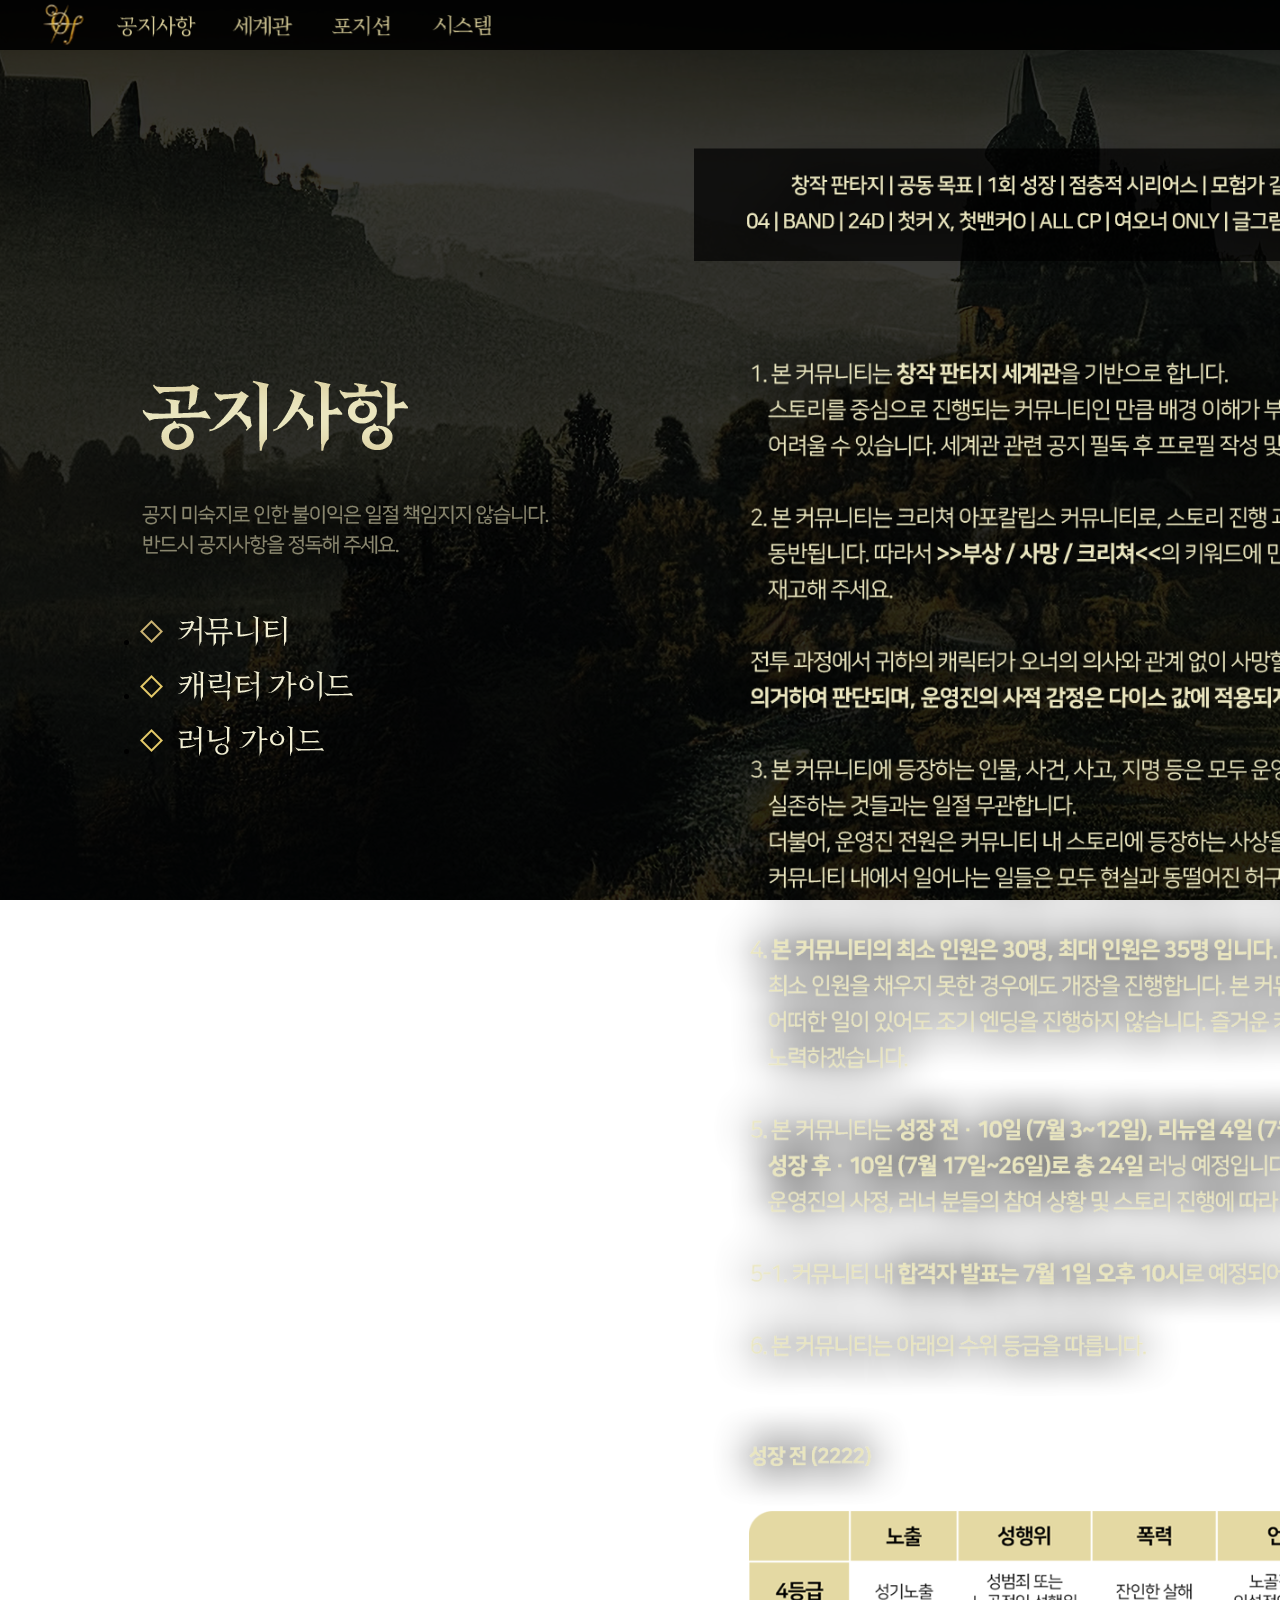
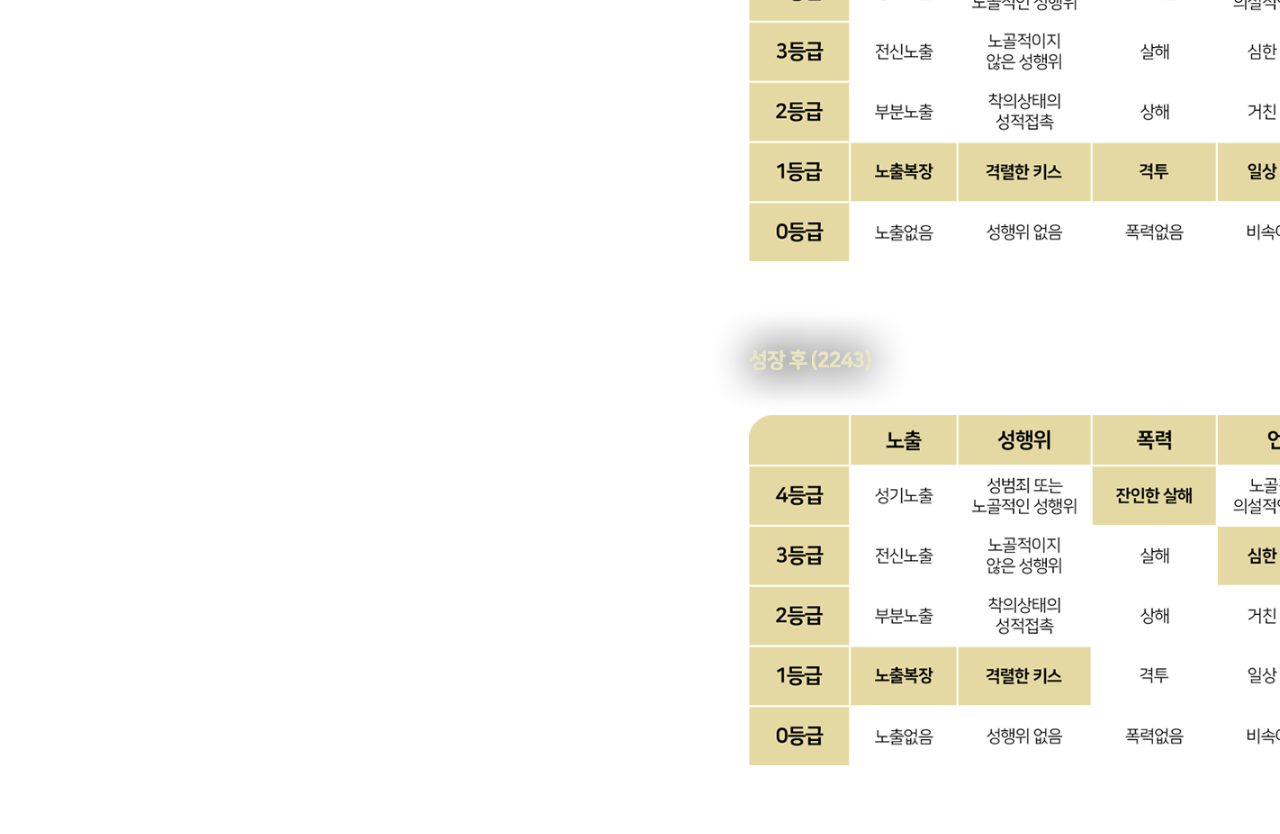
<file: notice.html>
<!DOCTYPE html>
<html lang="ko">

<head>
    <meta charset="UTF-8">
    <meta http-equiv="X-UA-Compatible" content="IE=edge">
    <meta name="viewport" content="width=device-width, initial-scale=1.0">
    <link rel="stylesheet" href="notice.css">

    <title>공지사항</title>
</head>

<body>


    <!--상단-->
    <div class="nav">
        <div class="menu_text">
            <div class="notice"><a href="notice.html"><img src="notice.png"></a></div>
            <div class="world"><a href="world.html"><img src="world_top.png"></a></div>
            <div class="position"><a href="position.html"><img src="story_top.png"></a></div>
            <div class="system"><a href="system.html"><img src="system_top.png"></a></div>
        </div>

    </div>

    <!--상단sns-->

    <div class="sns_top">
        <div class="eng_logo"><a href="index.html"><img src="eng_logo.png"></a></div>
        <div class="twitter_top">
            <a href="https://twitter.com/origin_2023"><img src="twitter_top.png"></a>
        </div>
        <div class="band_top">
            <a href="https://band.us/band/90907714"><img src="band_top.png"></a>
        </div>
    </div>

    <!--섹션-->

    <div class="section">

        <div class="notice_title"><img src="notice_title.png"></div>
        <!--공지사항 3종-->
        <div class="container">
            <div class="notice_text" id="notice_text_01"><img src="notice_text.png"></div>
            <div class="notice_text_02" id="notice_text_02"><img src="notice_text_02.png"></div>
            <div class="notice_text_03" id="notice_text_03"><img src="notice_text_03.png"></div>
        </div>

        <!--누르면 이미지 교체-->

        <div class="left_menu">
            <ul>
                <li class="first" onclick="first()"><img src="notice_btn_01.png"></li>
                <li class="character" onclick="character()"><img src="notice_btn_02.png"></li>
                <li class="running" onclick="running()"><img src="notice_btn_03.png"></li>
            </ul>
        </div>
    </div>


    <script>

        //전체 공지사항
        function first() {
            document.getElementById('notice_text_01').style.display = 'block';
            document.getElementById('notice_text_02').style.display = 'none';
            document.getElementById('notice_text_03').style.display = 'none';
        }
        // 캐릭터 가이드
        function character() {
            document.getElementById('notice_text_02').style.display = 'block';
            document.getElementById('notice_text_01').style.display = 'none';
            document.getElementById('notice_text_03').style.display = 'none';
        }
        // 러닝 가이드
        function running() {
            document.getElementById('notice_text_03').style.display = 'block';
            document.getElementById('notice_text_02').style.display = 'none';
            document.getElementById('notice_text_01').style.display = 'none';
        }


    </script>


</body>

</html>
</file>
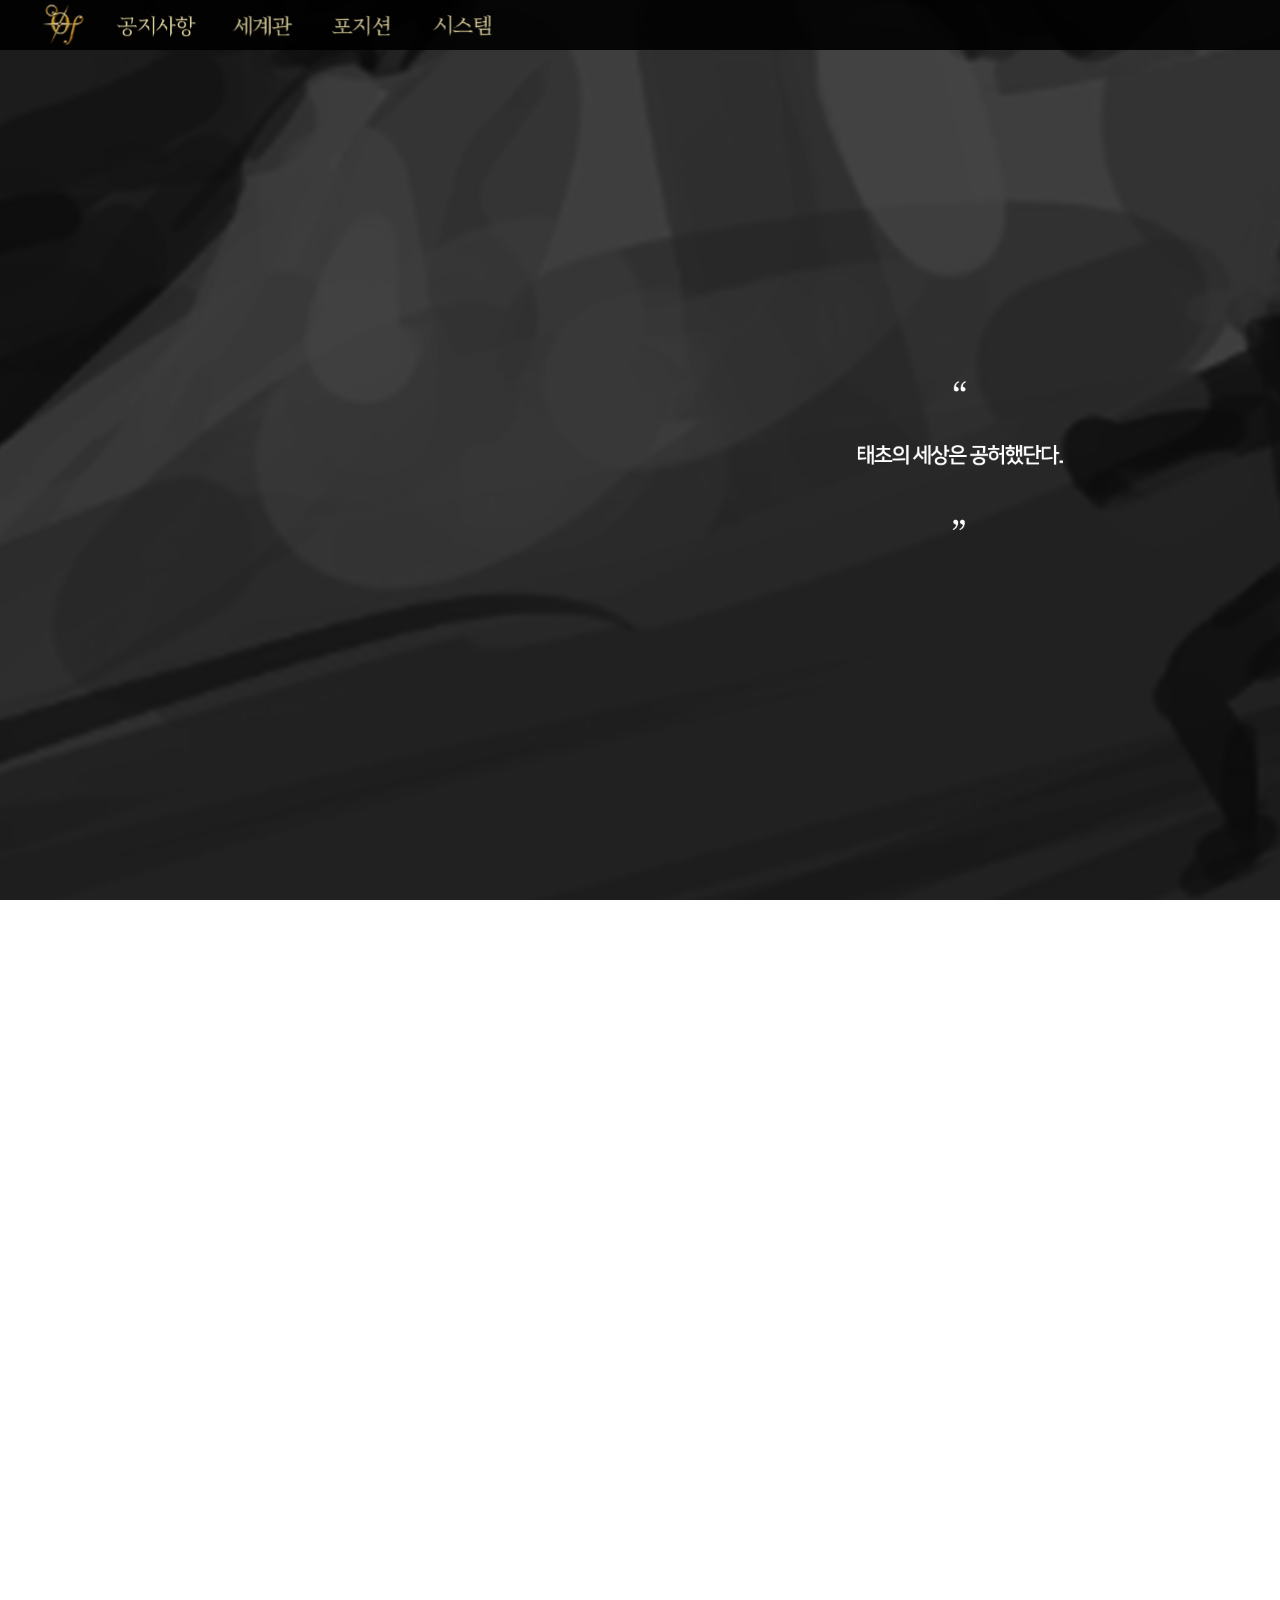
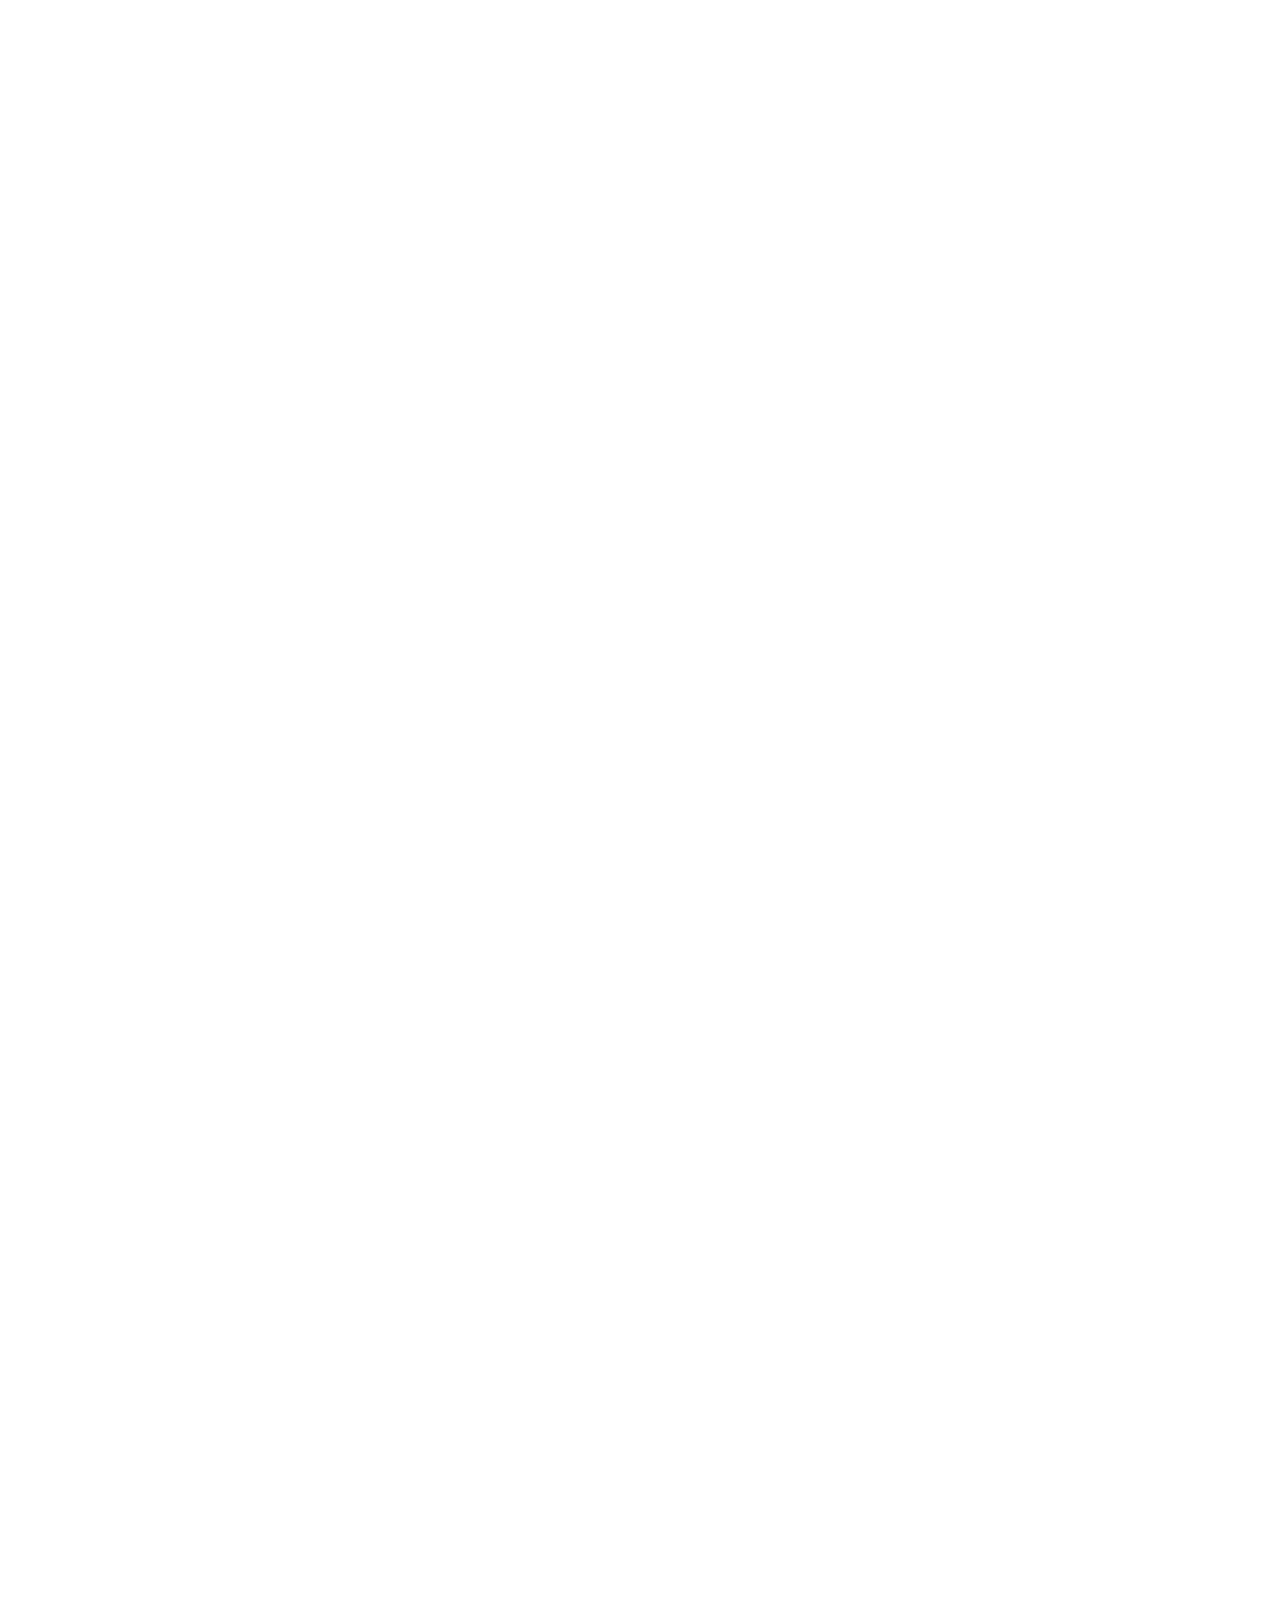
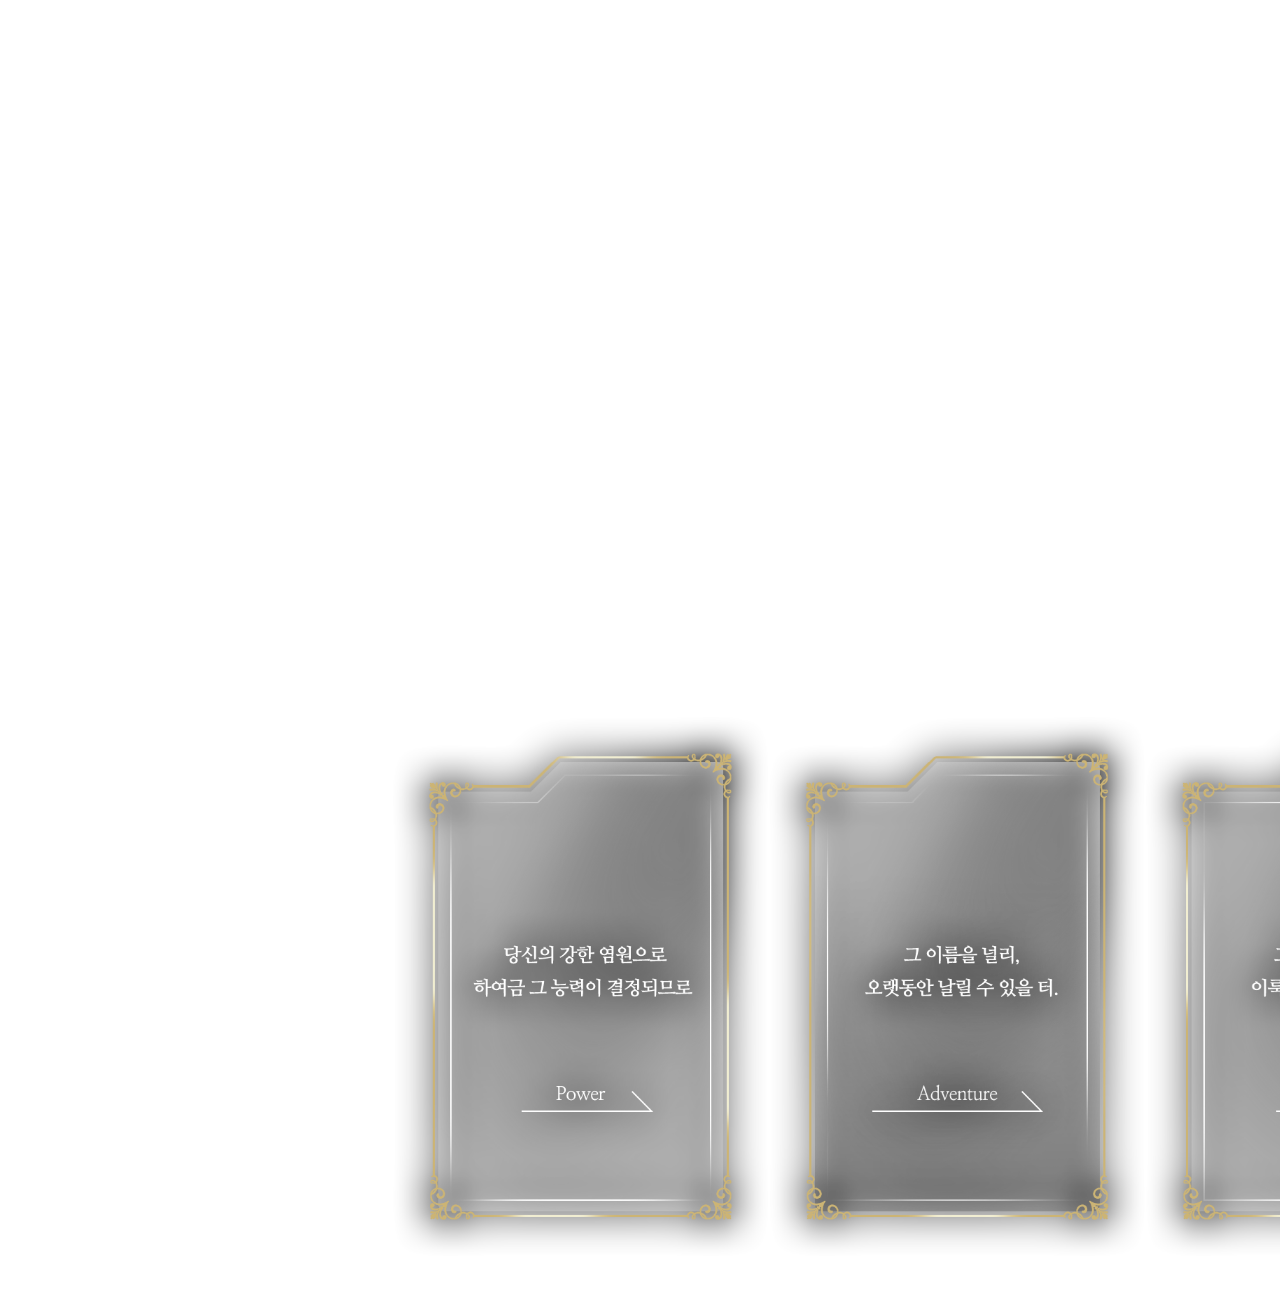
<file: world.html>
<!DOCTYPE html>
<html lang="ko">

<head>
    <meta charset="UTF-8">
    <meta http-equiv="X-UA-Compatible" content="IE=edge">
    <meta name="viewport" content="width=device-width, initial-scale=1.0">
    <link rel="stylesheet" href="world.css">

    <title>세계관</title>
</head>

<body>


    <!--상단-->
    <div class="nav">
        <div class="menu_text">
            <div class="notice"><a href="notice.html"><img src="notice.png"></a></div>
            <div class="world"><a href="world.html"><img src="world_top.png"></a></div>
            <div class="position"><a href="position.html"><img src="story_top.png"></a></div>
            <div class="system"><a href="system.html"><img src="system_top.png"></a></div>
        </div>

    </div>

    <!--상단sns-->

    <div class="sns_top">
        <div class="eng_logo"><a href="index.html"><img src="eng_logo.png"></a></div>
        <div class="twitter_top">
            <a href="https://twitter.com/origin_2023"><img src="twitter_top.png"></a>
        </div>
        <div class="band_top">
            <a href="https://band.us/band/90907714"><img src="band_top.png"></a>
        </div>
    </div>

    <!--섹션-->
    <!-- <div class="srcoll_ico"><img src="scroll.png"></div> -->
    <div class="container" id="container">
        <div class="section">
            <div class="start_01"><img src="world_01.png"></div>
        </div>

        <div class="section">
            <div class="start_02"><img src="world_02.png"></div>
        </div>
        <div class="section">
            <div class="start_03"><img src="world_03.png"></div>
        </div>
        <div class="section">
            <div class="start_04"><img src="world_04.png"></div>
        </div>
        <!-- 선택카드 -->
        <div class="section">
            <div class="start_05">
                <div class="power"><a href="world_sub01.html"><img src="world_power.png"></a></div>
                <div class="ad"><img src="world_ad.png"></div>
                <div class="map"><img src="world_map.png"></div>
            </div>
        </div>
    </div>

    



    <script>

        //전체 공지사항
        function first() {
            document.getElementById('container').style.display = 'none';
            document.getElementById('power_page').style.display = 'block';
        }

        // 챕1
        function uiopen01() {
            document.getElementById('chapter01_ui').style.display = 'block';

        }

        function uiclose01() {
            document.getElementById('chapter01_ui').style.display = 'none';

        }
        // 챕2
        function uiopen02() {
            document.getElementById('chapter02_ui').style.display = 'block';

        }

        function uiclose02() {
            document.getElementById('chapter02_ui').style.display = 'none';

        }
        // 챕3
        function uiopen03() {
            document.getElementById('chapter03_ui').style.display = 'block';

        }

        function uiclose03() {
            document.getElementById('chapter03_ui').style.display = 'none';

        }
        // 챕4
        function uiopen04() {
            document.getElementById('chapter04_ui').style.display = 'block';

        }

        function uiclose04() {
            document.getElementById('chapter04_ui').style.display = 'none';

        }

        // 챕5
        function uiopen05() {
            document.getElementById('chapter05_ui').style.display = 'block';

        }

        function uiclose05() {
            document.getElementById('chapter05_ui').style.display = 'none';

        }
        // 챕6
        function uiopen06() {
            document.getElementById('chapter06_ui').style.display = 'block';

        }

        function uiclose06() {
            document.getElementById('chapter06_ui').style.display = 'none';

        }













        // 스크롤 애니메이션
        window.onload = function () {
            const elm = document.querySelectorAll('.section');
            const elmCount = elm.length;
            elm.forEach(function (item, index) {
                item.addEventListener('mousewheel', function (event) {
                    event.preventDefault();
                    let delta = 0;

                    if (!event) event = window.event;
                    if (event.wheelDelta) {
                        delta = event.wheelDelta / 100;
                        if (window.opera) delta = -delta;
                    }
                    else if (event.detail)
                        delta = -event.detail / 3;

                    let moveTop = window.scrollY;
                    let elmSelector = elm[index];

                    // wheel down : move to next section
                    if (delta < 0) {
                        if (elmSelector !== elmCount - 1) {
                            try {
                                moveTop = window.pageYOffset + elmSelector.nextElementSibling.getBoundingClientRect().top;
                            } catch (e) { }
                        }
                    }
                    // wheel up : move to previous section
                    else {
                        if (elmSelector !== 0) {
                            try {
                                moveTop = window.pageYOffset + elmSelector.previousElementSibling.getBoundingClientRect().top;
                            } catch (e) { }
                        }
                    }

                    const body = document.querySelector('html');
                    window.scrollTo({ top: moveTop, left: 0, behavior: 'smooth' });
                });
            });
        }


    </script>







</body>

</html>
</file>
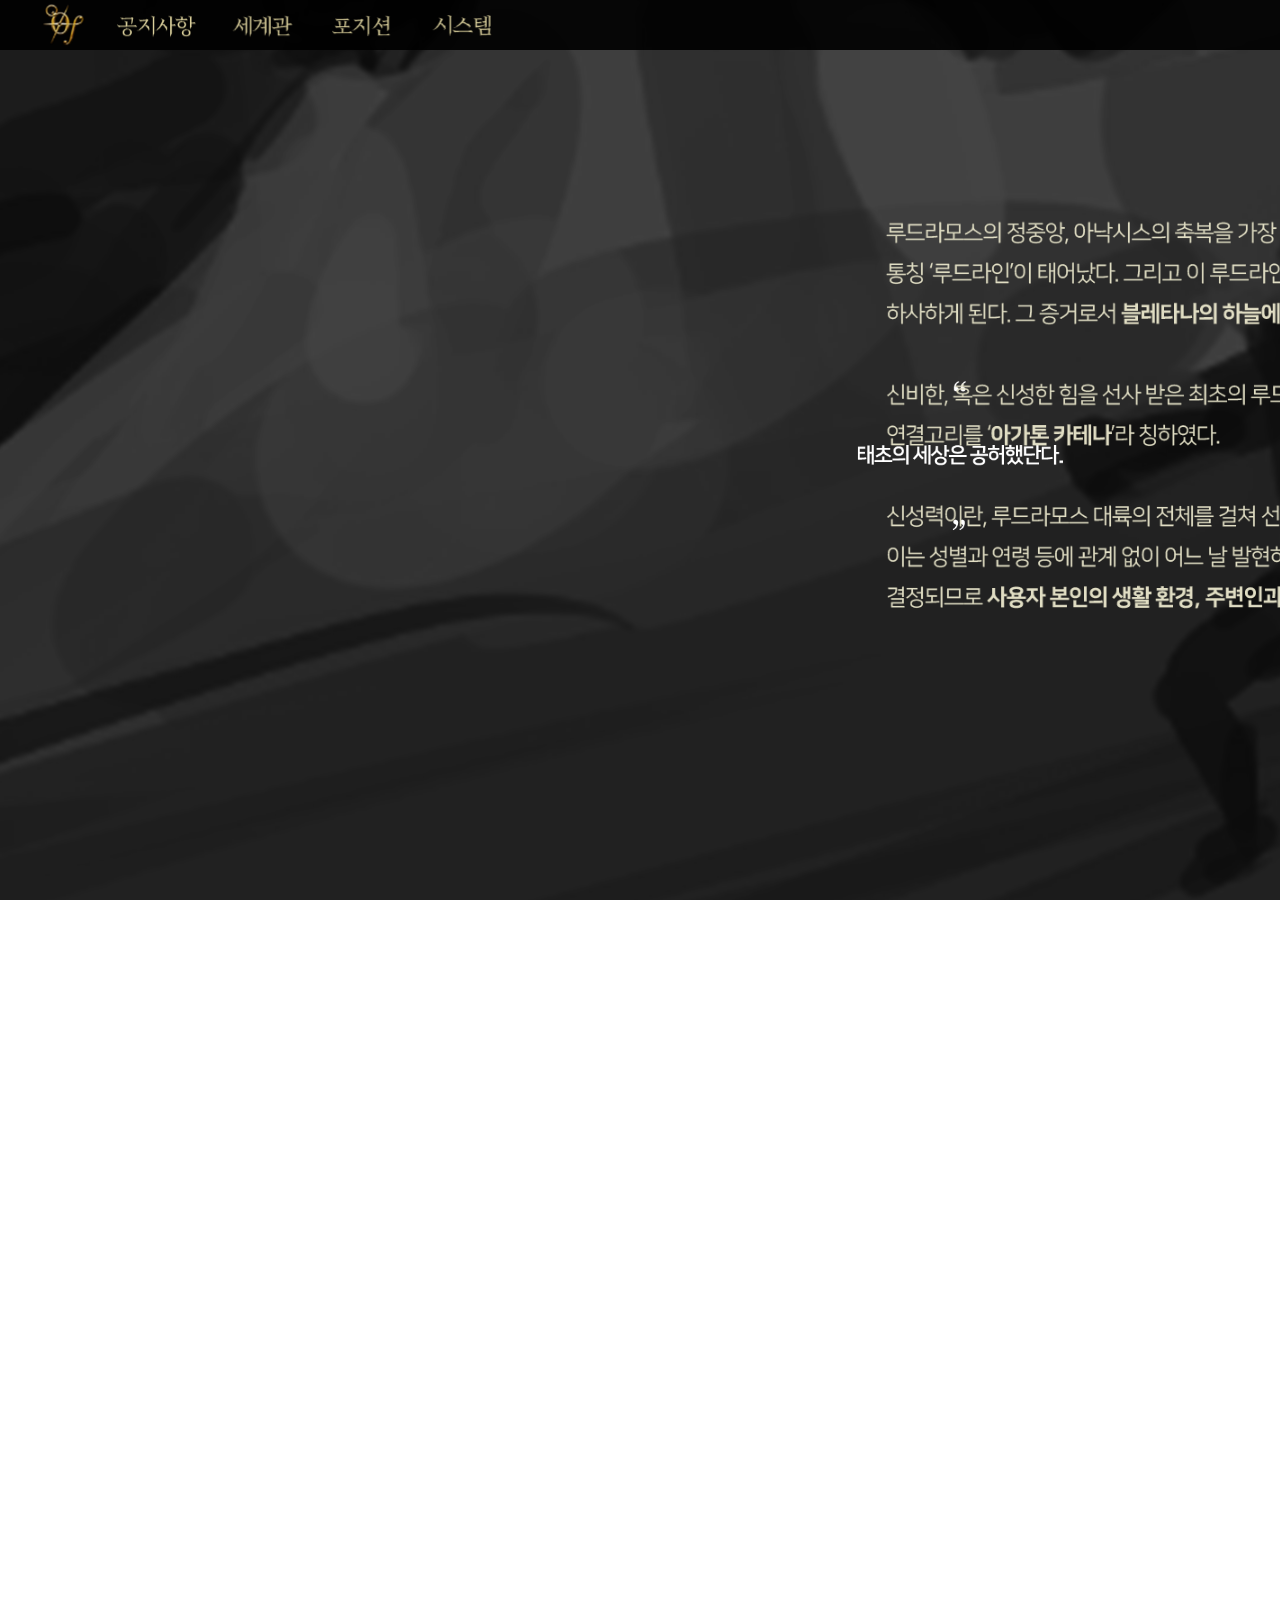
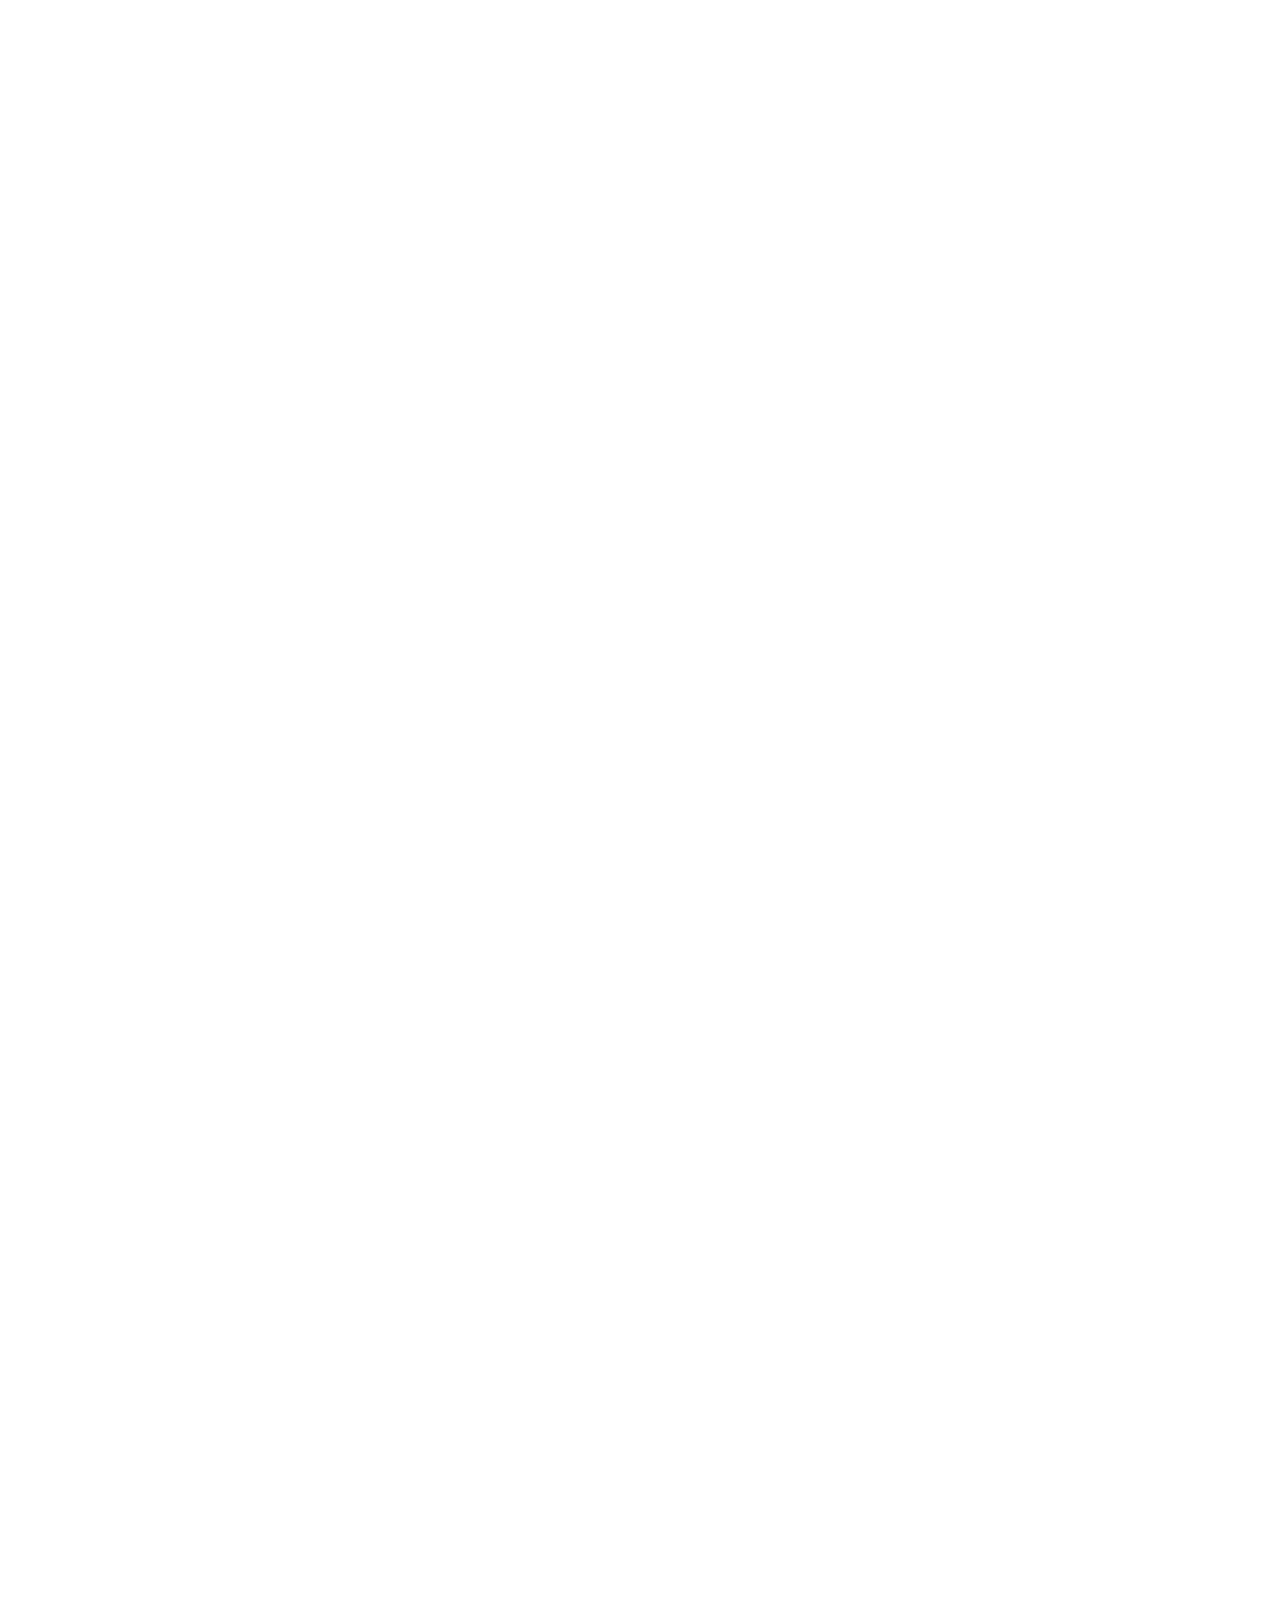
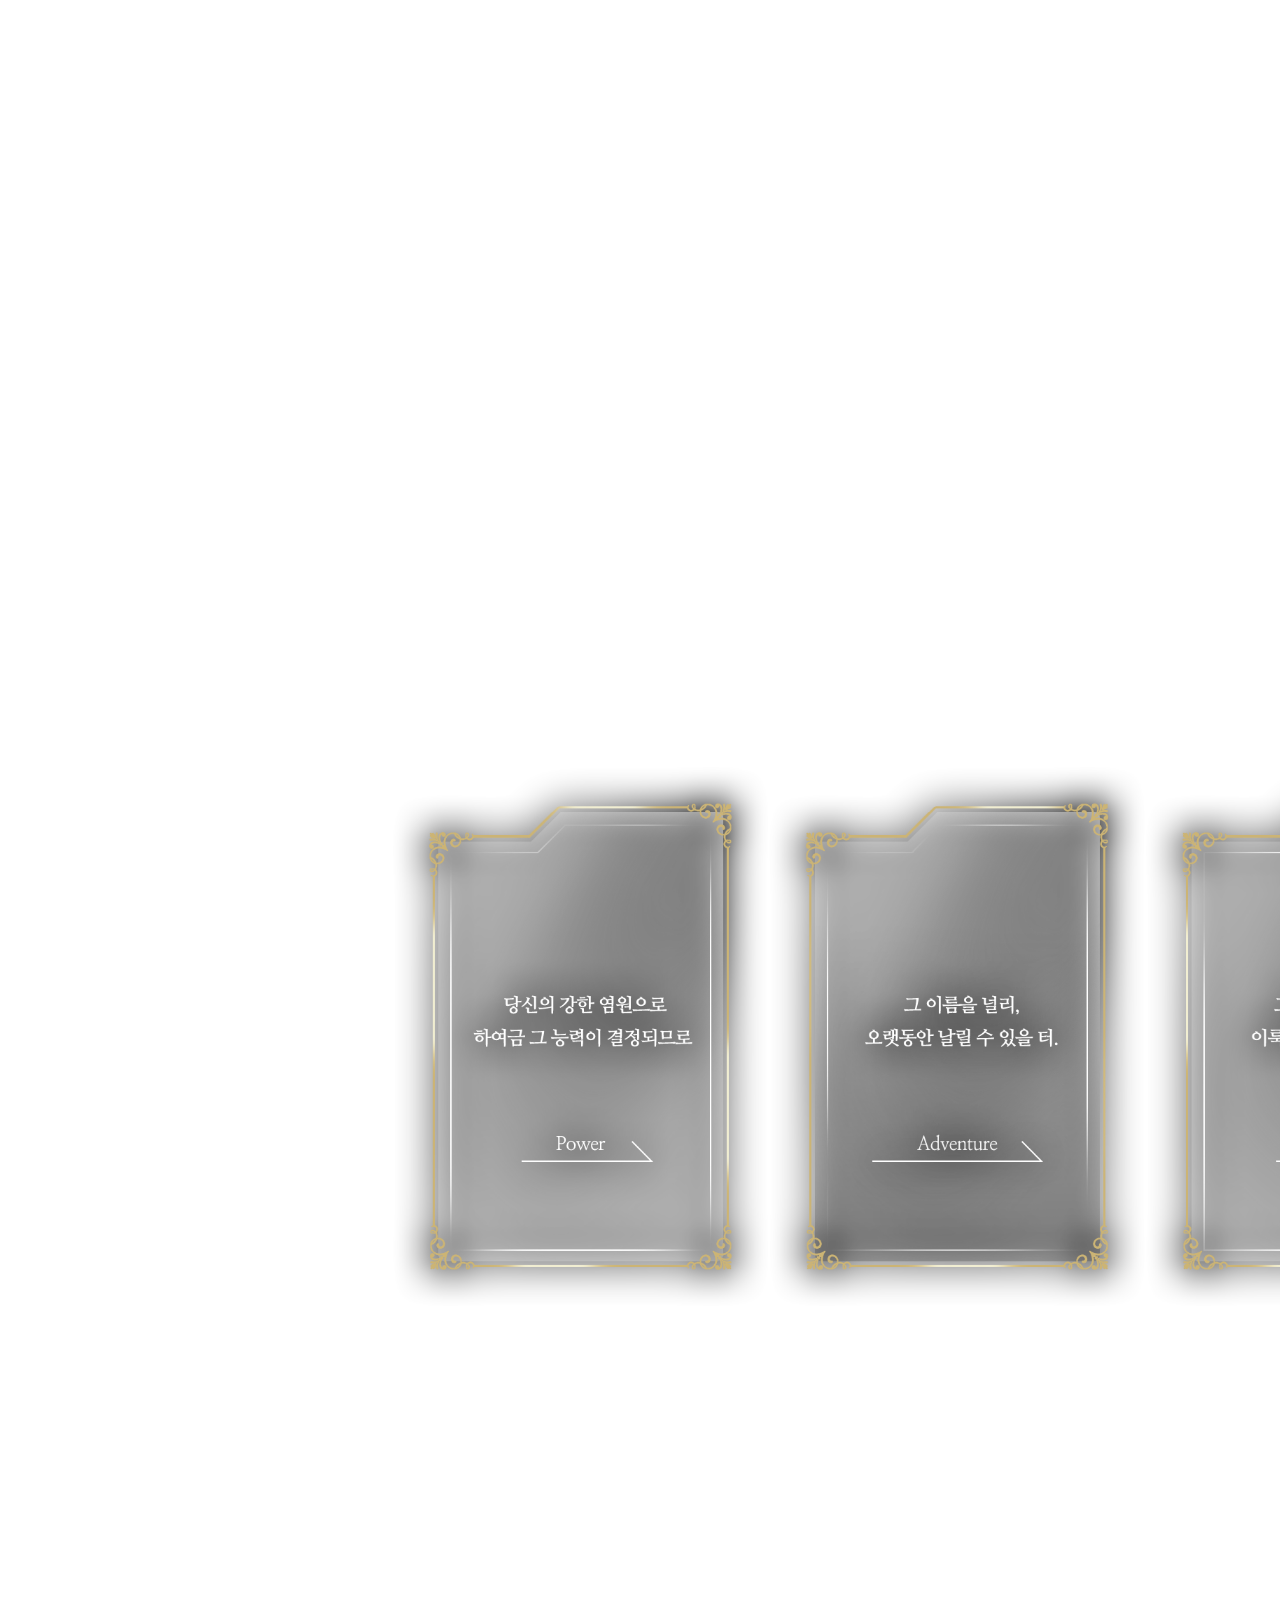
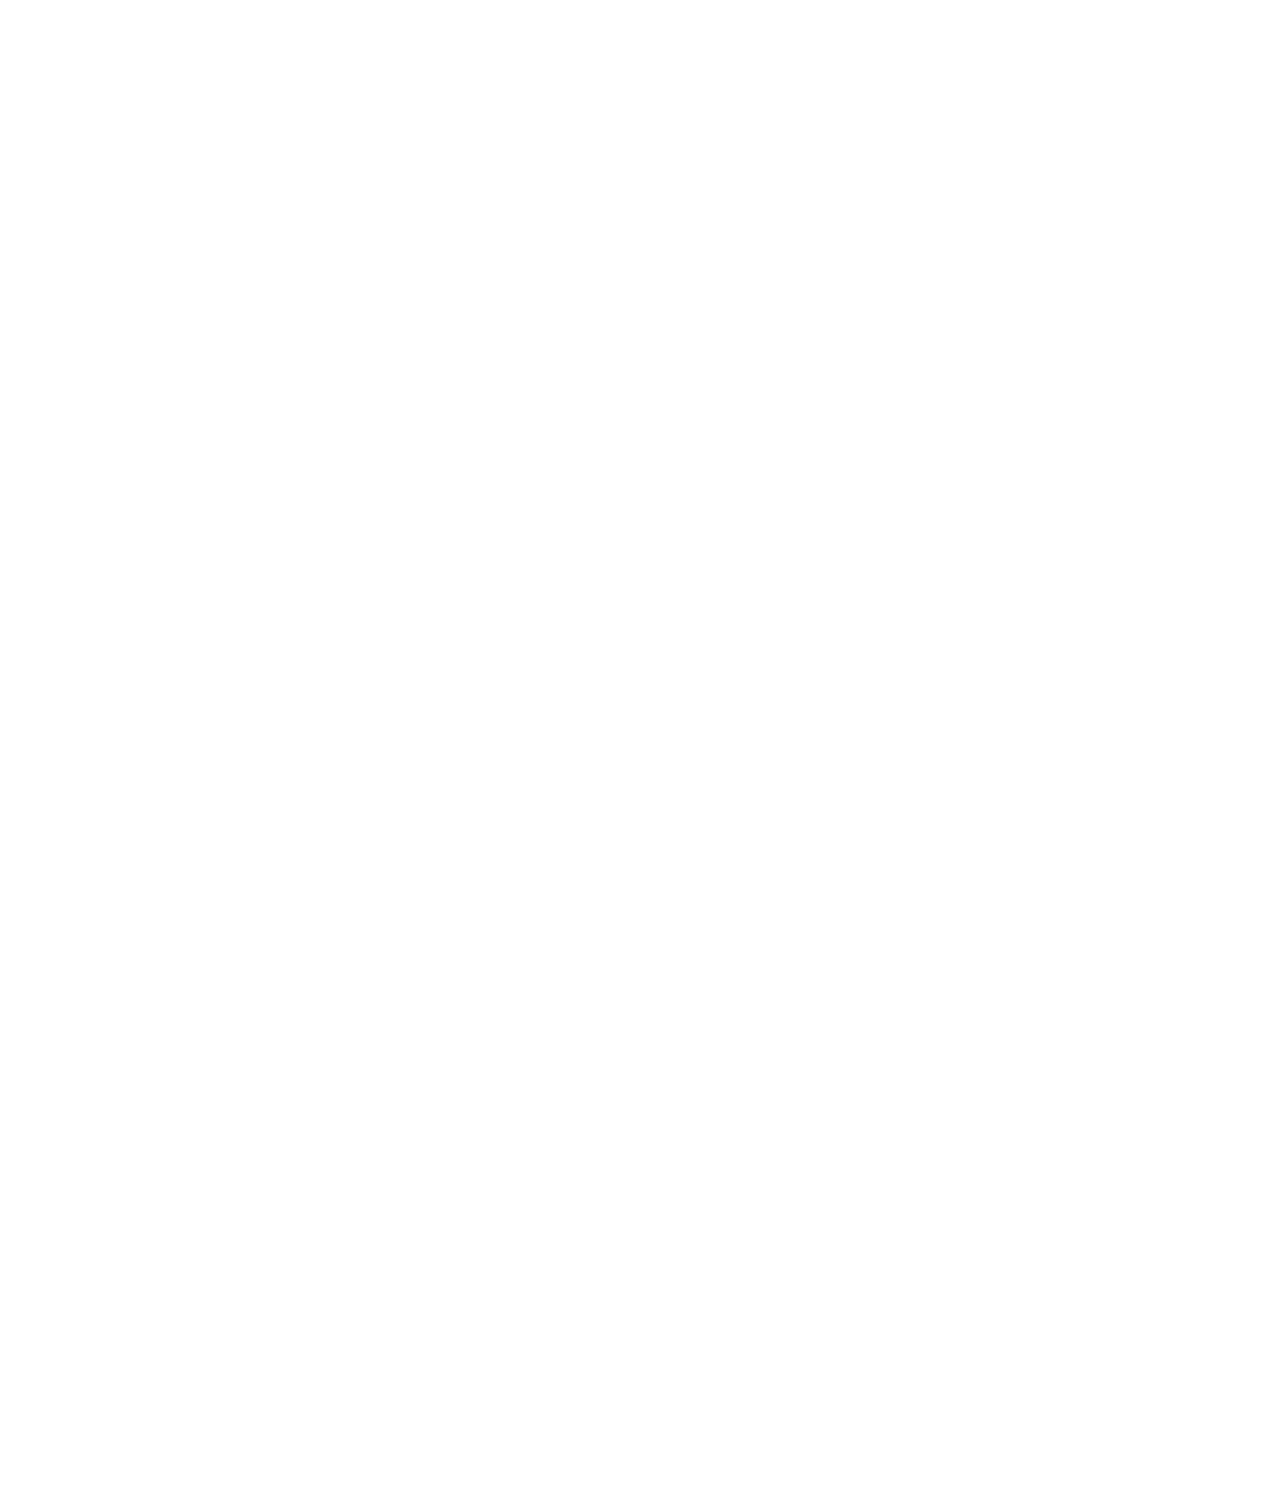
<file: world_sub.html>
<!DOCTYPE html>
<html lang="ko">

<head>
    <meta charset="UTF-8">
    <meta http-equiv="X-UA-Compatible" content="IE=edge">
    <meta name="viewport" content="width=device-width, initial-scale=1.0">
    <link rel="stylesheet" href="world_sub.css">

    <title>세계관</title>
</head>

<body>


    <!--상단-->
    <div class="nav">
        <div class="menu_text">
            <div class="notice"><a href="notice.html"><img src="notice.png"></a></div>
            <div class="world"><a href="world.html"><img src="world_top.png"></a></div>
            <div class="position"><a href="position.html"><img src="story_top.png"></a></div>
            <div class="system"><a href="system.html"><img src="system_top.png"></a></div>
        </div>

    </div>

    <!--상단sns-->

    <div class="sns_top">
        <div class="eng_logo"><a href="index.html"><img src="eng_logo.png"></a></div>
        <div class="twitter_top">
            <a href="https://twitter.com/origin_2023"><img src="twitter_top.png"></a>
        </div>
        <div class="band_top">
            <a href="https://band.us/band/90907714"><img src="band_top.png"></a>
        </div>
    </div>

    <!--섹션-->
    <!-- <div class="srcoll_ico"><img src="scroll.png"></div> -->
    <div class="container" id="container">
        <div class="section">
            <div class="start_01"><img src="world_01.png"></div>
        </div>

        <div class="section">
            <div class="start_02"><img src="world_02.png"></div>
        </div>
        <div class="section">
            <div class="start_03"><img src="world_03.png"></div>
        </div>
        <div class="section">
            <div class="start_04"><img src="world_04.png"></div>
        </div>
        <!-- 선택카드 -->
        <div class="section">
            <div class="start_05">
                <div class="power" onclick="first()"><img src="world_power.png"></div>
                <div class="ad"><img src="world_ad.png"></div>
                <div class="map"><img src="world_map.png"></div>
            </div>
        </div>
    </div>

    <!-- 챕터01페이지 -->
    <div class="section" id="power_page">
        <div class="power_page">

            <!-- 고정부분 -->
            <div class="power_title"><img src="world_title.png"></div>

            <div class="power_line"><img src="world_line.png"></div>

            <div class="chapter01_ui" id="chapter01_ui"><img src="select_ui.png"></div>
            <div class="chapter02_ui" id="chapter02_ui"><img src="select_ui.png"></div>
            <div class="chapter03_ui" id="chapter03_ui"><img src="select_ui.png"></div>
            <div class="chapter04_ui" id="chapter04_ui"><img src="select_ui.png"></div>
            <div class="chapter05_ui" id="chapter05_ui"><img src="select_ui.png"></div>
            <div class="chapter06_ui" id="chapter06_ui"><img src="select_ui.png"></div>

            <div class="power_menu">

                <!-- ui -->
                <div class="chapter01" onmouseover="uiopen01()" onmouseout="uiclose01()"><img
                        src="world_chapter_01.png">
                </div>

                <div class="chapter02" onmouseover="uiopen02()" onmouseout="uiclose02()"><img
                        src="world_chapter_02.png">
                </div>

                <div class="chapter03" onmouseover="uiopen03()" onmouseout="uiclose03()"><img
                        src="world_chapter_03.png">
                </div>

                <div class="chapter04" onmouseover="uiopen04()" onmouseout="uiclose04()"><img
                        src="world_chapter_04.png">
                </div>

                <div class="chapter05" onmouseover="uiopen05()" onmouseout="uiclose05()"><img
                        src="world_chapter_05.png">
                </div>

                <div class="chapter06" onmouseover="uiopen06()" onmouseout="uiclose06()"><img
                        src="world_chapter_06.png">
                </div>

            </div>
            
        </div>
    </div>

    <div class="section">
        <div class="power_01"><img src="world_text_01.png"></div>

    </div>



    <script>

        //전체 공지사항
        function first() {
            document.getElementById('container').style.display = 'none';
            document.getElementById('power_page').style.display = 'block';
        }

        // 챕1
        function uiopen01() {
            document.getElementById('chapter01_ui').style.display = 'block';

        }

        function uiclose01() {
            document.getElementById('chapter01_ui').style.display = 'none';

        }
        // 챕2
        function uiopen02() {
            document.getElementById('chapter02_ui').style.display = 'block';

        }

        function uiclose02() {
            document.getElementById('chapter02_ui').style.display = 'none';

        }
        // 챕3
        function uiopen03() {
            document.getElementById('chapter03_ui').style.display = 'block';

        }

        function uiclose03() {
            document.getElementById('chapter03_ui').style.display = 'none';

        }
        // 챕4
        function uiopen04() {
            document.getElementById('chapter04_ui').style.display = 'block';

        }

        function uiclose04() {
            document.getElementById('chapter04_ui').style.display = 'none';

        }

        // 챕5
        function uiopen05() {
            document.getElementById('chapter05_ui').style.display = 'block';

        }

        function uiclose05() {
            document.getElementById('chapter05_ui').style.display = 'none';

        }
        // 챕6
        function uiopen06() {
            document.getElementById('chapter06_ui').style.display = 'block';

        }

        function uiclose06() {
            document.getElementById('chapter06_ui').style.display = 'none';

        }



        // 스크롤 애니메이션
        window.onload = function () {
            const elm = document.querySelectorAll('.section');
            const elmCount = elm.length;
            elm.forEach(function (item, index) {
                item.addEventListener('mousewheel', function (event) {
                    event.preventDefault();
                    let delta = 0;

                    if (!event) event = window.event;
                    if (event.wheelDelta) {
                        delta = event.wheelDelta / 100;
                        if (window.opera) delta = -delta;
                    }
                    else if (event.detail)
                        delta = -event.detail / 3;

                    let moveTop = window.scrollY;
                    let elmSelector = elm[index];

                    // wheel down : move to next section
                    if (delta < 0) {
                        if (elmSelector !== elmCount - 1) {
                            try {
                                moveTop = window.pageYOffset + elmSelector.nextElementSibling.getBoundingClientRect().top;
                            } catch (e) { }
                        }
                    }
                    // wheel up : move to previous section
                    else {
                        if (elmSelector !== 0) {
                            try {
                                moveTop = window.pageYOffset + elmSelector.previousElementSibling.getBoundingClientRect().top;
                            } catch (e) { }
                        }
                    }

                    const body = document.querySelector('html');
                    window.scrollTo({ top: moveTop, left: 0, behavior: 'smooth' });
                });
            });
        }


    </script>







</body>

</html>
</file>
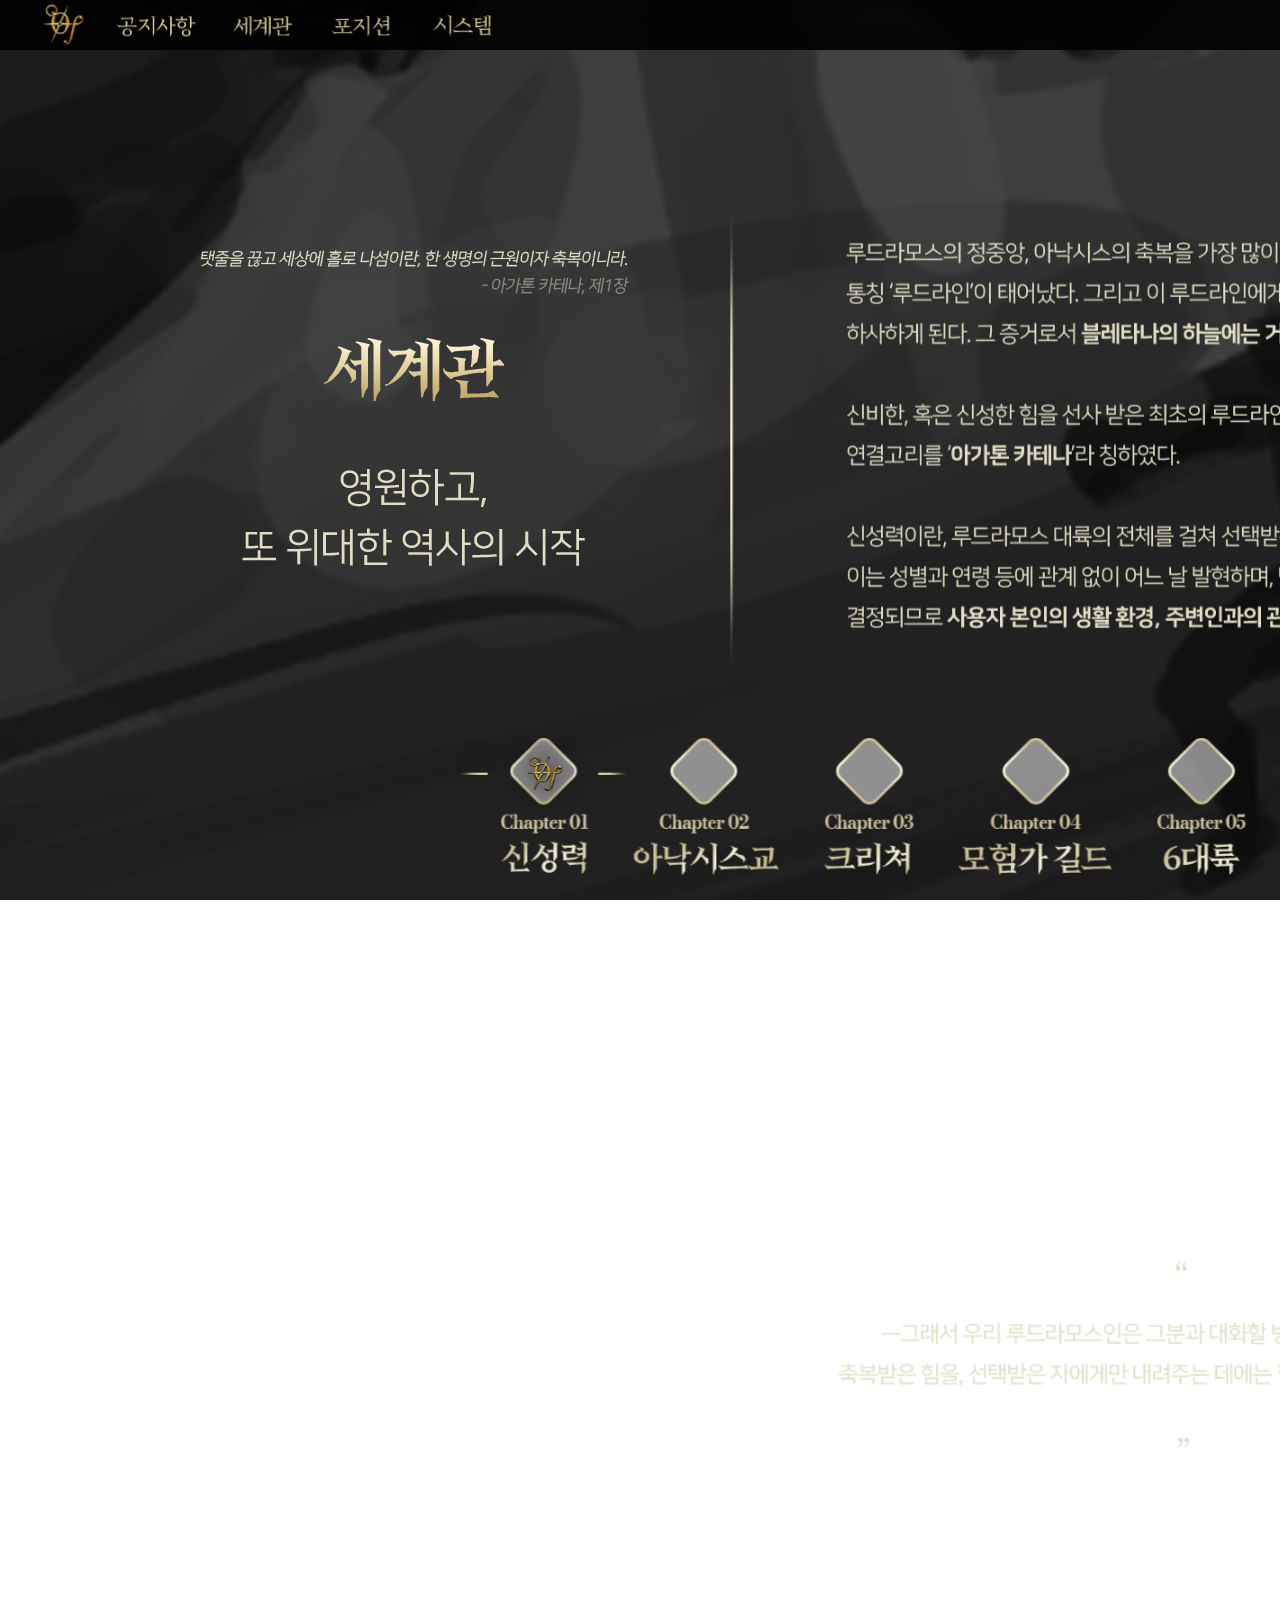
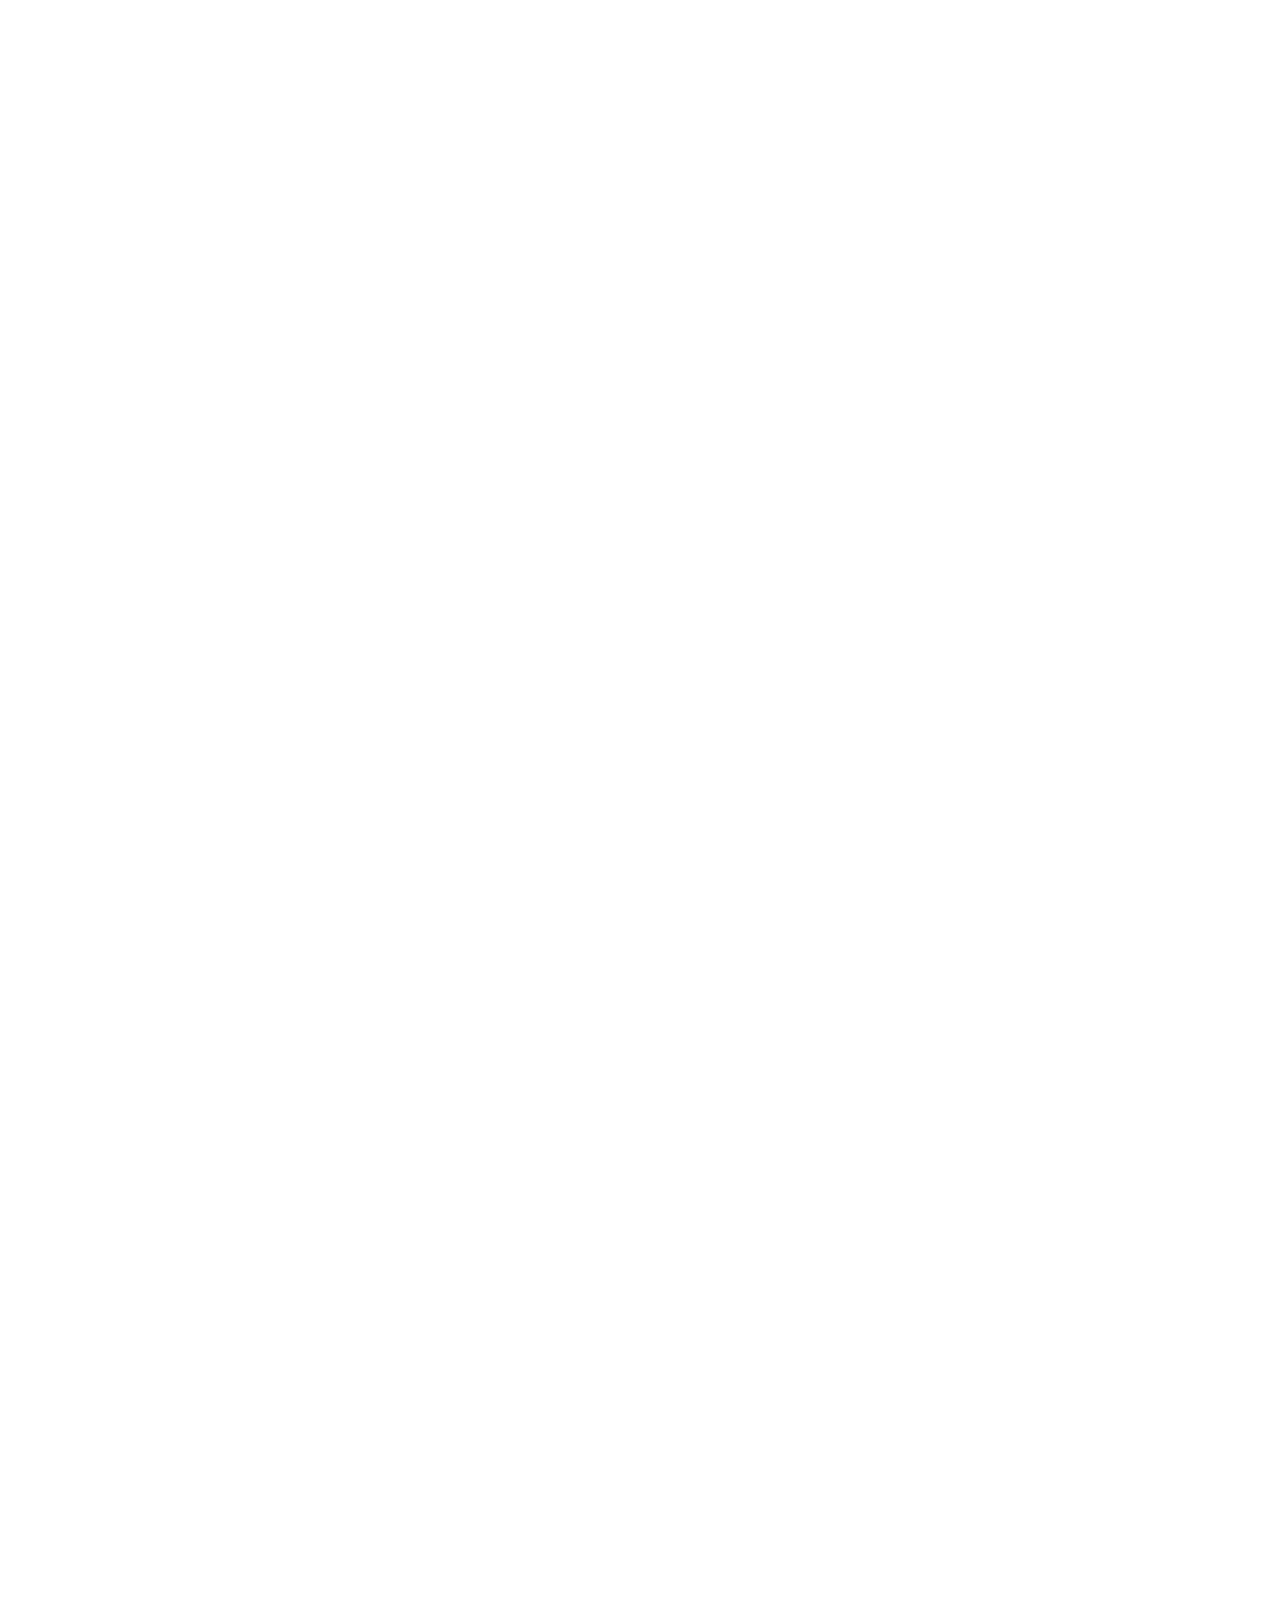
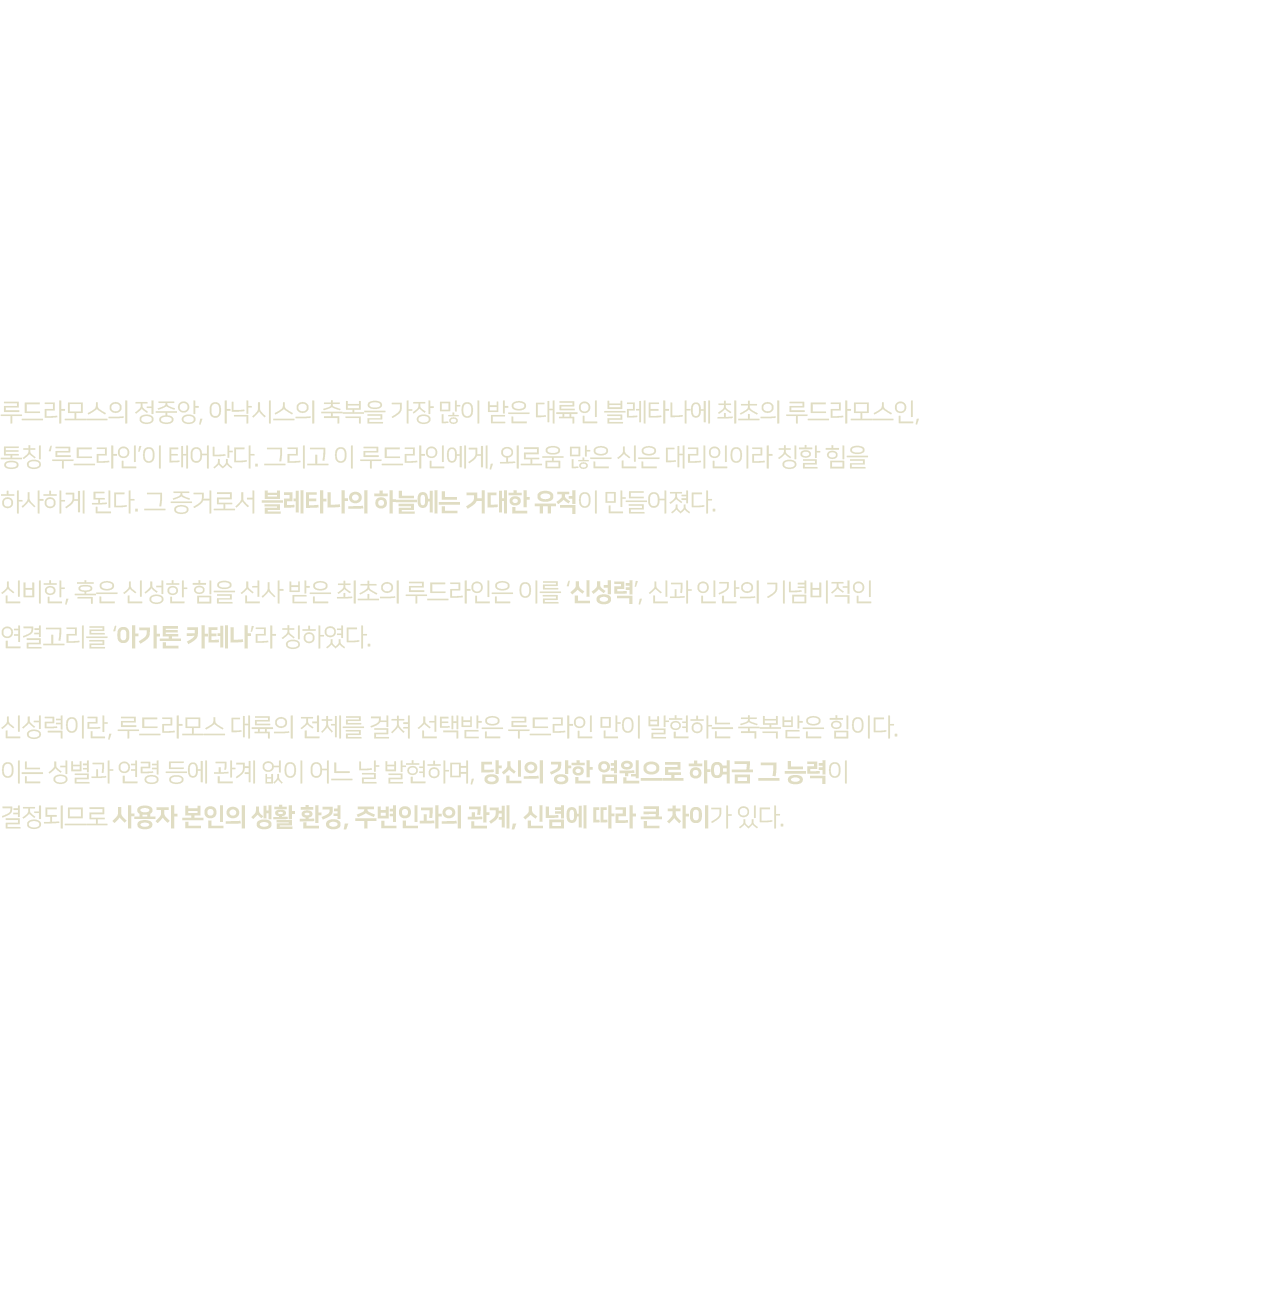
<file: world_sub01.html>
<!DOCTYPE html>
<html lang="ko">

<head>
    <meta charset="UTF-8">
    <meta http-equiv="X-UA-Compatible" content="IE=edge">
    <meta name="viewport" content="width=device-width, initial-scale=1.0">
    <link rel="stylesheet" href="world_sub01.css">

    <title>세계관</title>
</head>

<body>


    <!--상단-->
    <div class="nav">
        <div class="menu_text">
            <div class="notice"><a href="notice.html"><img src="notice.png"></a></div>
            <div class="world"><a href="world.html"><img src="world_top.png"></a></div>
            <div class="position"><a href="position.html"><img src="story_top.png"></a></div>
            <div class="system"><a href="system.html"><img src="system_top.png"></a></div>
        </div>

    </div>

    <!--상단sns-->

    <div class="sns_top">
        <div class="eng_logo"><a href="index.html"><img src="eng_logo.png"></a></div>
        <div class="twitter_top">
            <a href="https://twitter.com/origin_2023"><img src="twitter_top.png"></a>
        </div>
        <div class="band_top">
            <a href="https://band.us/band/90907714"><img src="band_top.png"></a>
        </div>
    </div>

    <!-- 고정부분 -->
    <div class="power_title"><img src="world_title.png"></div>

    <div class="power_line"><img src="world_line.png"></div>

    <div class="chapter01_ui" id="chapter01_ui"><img src="select_ui.png"></div>
    <div class="chapter02_ui" id="chapter02_ui"><img src="select_ui.png"></div>
    <div class="chapter03_ui" id="chapter03_ui"><img src="select_ui.png"></div>
    <div class="chapter04_ui" id="chapter04_ui"><img src="select_ui.png"></div>
    <div class="chapter05_ui" id="chapter05_ui"><img src="select_ui.png"></div>
    <div class="chapter06_ui" id="chapter06_ui"><img src="select_ui.png"></div>

    <div class="power_menu">

        <!-- ui -->
        <div class="chapter01" onmouseover="uiopen01()" onmouseout="uiclose01()"><img src="world_chapter_01.png">
        </div>

        <div class="chapter02" onmouseover="uiopen02()" onmouseout="uiclose02()"><img src="world_chapter_02.png">
        </div>

        <div class="chapter03" onmouseover="uiopen03()" onmouseout="uiclose03()"><img src="world_chapter_03.png">
        </div>

        <div class="chapter04" onmouseover="uiopen04()" onmouseout="uiclose04()"><img src="world_chapter_04.png">
        </div>

        <div class="chapter05" onmouseover="uiopen05()" onmouseout="uiclose05()"><img src="world_chapter_05.png">
        </div>

        <div class="chapter06" onmouseover="uiopen06()" onmouseout="uiclose06()"><img src="world_chapter_06.png">
        </div>

    </div>



    <div class="section">
        <div class="world_01"><img src="world_text_01.png"></div>
    </div>

    <div class="section">
        <div class="world_02"><img src="world_text_02.png"></div>
    </div>
    <div class="section">

    </div>
    <div class="section">

    </div>




    </div>
    </div>

    <div class="section">
        <div class="power_01"><img src="world_text_01.png"></div>

    </div>



    <script>


        // 챕1
        function uiopen01() {
            document.getElementById('chapter01_ui').style.display = 'block';

        }

        function uiclose01() {
            document.getElementById('chapter01_ui').style.display = 'none';

        }
        // 챕2
        function uiopen02() {
            document.getElementById('chapter02_ui').style.display = 'block';
            document.getElementById('chapter01_ui').style.display = 'none';

        }

        function uiclose02() {
            document.getElementById('chapter02_ui').style.display = 'none';
            document.getElementById('chapter01_ui').style.display = 'block';

        }
        // 챕3
        function uiopen03() {
            document.getElementById('chapter03_ui').style.display = 'block';
            document.getElementById('chapter01_ui').style.display = 'none';

        }

        function uiclose03() {
            document.getElementById('chapter03_ui').style.display = 'none';
            document.getElementById('chapter01_ui').style.display = 'block';

        }
        // 챕4
        function uiopen04() {
            document.getElementById('chapter04_ui').style.display = 'block';
            document.getElementById('chapter01_ui').style.display = 'none';

        }

        function uiclose04() {
            document.getElementById('chapter04_ui').style.display = 'none';
            document.getElementById('chapter01_ui').style.display = 'block';

        }

        // 챕5
        function uiopen05() {
            document.getElementById('chapter05_ui').style.display = 'block';
            document.getElementById('chapter01_ui').style.display = 'none';

        }

        function uiclose05() {
            document.getElementById('chapter05_ui').style.display = 'none';
            document.getElementById('chapter01_ui').style.display = 'block';

        }
        // 챕6
        function uiopen06() {
            document.getElementById('chapter06_ui').style.display = 'block';
            document.getElementById('chapter01_ui').style.display = 'none';

        }

        function uiclose06() {
            document.getElementById('chapter06_ui').style.display = 'none';
            document.getElementById('chapter01_ui').style.display = 'block';

        }



        // 스크롤 애니메이션
        window.onload = function () {
            const elm = document.querySelectorAll('.section');
            const elmCount = elm.length;
            elm.forEach(function (item, index) {
                item.addEventListener('mousewheel', function (event) {
                    event.preventDefault();
                    let delta = 0;

                    if (!event) event = window.event;
                    if (event.wheelDelta) {
                        delta = event.wheelDelta / 100;
                        if (window.opera) delta = -delta;
                    }
                    else if (event.detail)
                        delta = -event.detail / 3;

                    let moveTop = window.scrollY;
                    let elmSelector = elm[index];

                    // wheel down : move to next section
                    if (delta < 0) {
                        if (elmSelector !== elmCount - 1) {
                            try {
                                moveTop = window.pageYOffset + elmSelector.nextElementSibling.getBoundingClientRect().top;
                            } catch (e) { }
                        }
                    }
                    // wheel up : move to previous section
                    else {
                        if (elmSelector !== 0) {
                            try {
                                moveTop = window.pageYOffset + elmSelector.previousElementSibling.getBoundingClientRect().top;
                            } catch (e) { }
                        }
                    }

                    const body = document.querySelector('html');
                    window.scrollTo({ top: moveTop, left: 0, behavior: 'smooth' });
                });
            });
        }


    </script>







</body>

</html>
</file>
<file: notice.css>
/* .section{
    transition-duration: 3s;
    width: 100%;
    height: 100vh;
    margin:0 ;
    padding: 0;
    top: 0;
    left: 0;
    } */

.scroll::-webkit-scrollbar {
    display: none;
}

body {
    margin: 0;
    padding: 0;
    background-image: url("back.png");
    background-attachment: fixed;
    -ms-overflow-style: none;
    scroll-behavior: smooth;
}

::-webkit-scrollbar {
    display: none;
}


.twitter_top {
    scale: 0.8;
    top: 3px;
    left: 1840px;
    position: fixed;
    z-index: 9;
}

.band_top {
    scale: 0.8;
    top: 3px;
    left: 1780px;
    position: fixed;
    z-index: 9;
}

.eng_logo {
    scale: 0.6;
    top: -10px;
    left: 30px;
    position: fixed;
    z-index: 9;
}

.notice_text {
    position: absolute;
    top: 150px;
    left: 700px;
}

.notice_text_02 {
    position: absolute;
    top: 150px;
    left: 700px;
    display: none;
}

.notice_text_03 {
    position: absolute;
    top: 150px;
    left: 700px;
    display: none;
}

.notice_title {
    position: fixed;
    top: 380px;
    left: 100px;
}

.left_menu {
    position: fixed;
    top: 600px;
    left: 100px;
}

li {
    margin-bottom: 20px;
}

.nav {
    width: 100%;
    height: 50px;
    top: 0;
    left: 0;
    margin: 0;
    padding: 0;
    background-color: black;
    position: fixed;
    z-index: 9;
    opacity: 90%;
}

.notice {
    scale: 0.7;
    position: fixed;
    top: 10px;
    left: 100px;
    margin: 0;
    padding: 0;
    z-index: 9;
}

.world {
    scale: 0.7;
    position: fixed;
    top: 10px;
    left: 220px;
    margin: 0;
    padding: 0;
    z-index: 9;
}

.position {
    scale: 0.7;
    position: fixed;
    top: 10px;
    left: 320px;
    margin: 0;
    padding: 0;
    z-index: 9;
}

.system {
    scale: 0.7;
    position: fixed;
    top: 10px;
    left: 420px;
    margin: 0;
    padding: 0;
    z-index: 9;
}


.container {
    scale: 0.9;
}

.first:hover {
    opacity: 70%;
    transition-duration: 0.5s;
}

.character:hover {
    opacity: 70%;
    transition-duration: 0.5s;
}

.running:hover {
    opacity: 70%;
    transition-duration: 0.5s;
}
</file>
<file: world.css>
.section{
    transition-duration: 0.5s;
    width: 100%;
    height: 100vh;
    margin:0 ;
    padding: 0;
    top: 0;
    left: 0;
    }

.scroll::-webkit-scrollbar {
    display: none;
}

body {
    margin: 0;
    padding: 0;
    background-image: url("world_back.png");
    background-attachment: fixed;
    -ms-overflow-style: none;
}

::-webkit-scrollbar {
    display: none;
}

/* 상단고정바 */

.twitter_top {
    scale: 0.8;
    top: 3px;
    left: 1840px;
    position: fixed;
    z-index: 9;
}

.band_top {
    scale: 0.8;
    top: 3px;
    left: 1780px;
    position: fixed;
    z-index: 9;
}

.eng_logo {
    scale: 0.6;
    top: -10px;
    left: 30px;
    position: fixed;
    z-index: 9;
}

.nav {
    width: 100%;
    height: 50px;
    top: 0;
    left: 0;
    margin: 0;
    padding: 0;
    background-color: black;
    position: fixed;
    z-index: 9;
    opacity: 90%;
}

.notice {
    scale: 0.7;
    position: fixed;
    top: 10px;
    left: 100px;
    margin: 0;
    padding: 0;
    z-index: 9;
}

.world {
    scale: 0.7;
    position: fixed;
    top: 10px;
    left: 220px;
    margin: 0;
    padding: 0;
    z-index: 9;
}

.position {
    scale: 0.7;
    position: fixed;
    top: 10px;
    left: 320px;
    margin: 0;
    padding: 0;
    z-index: 9;
}

.system {
    scale: 0.7;
    position: fixed;
    top: 10px;
    left: 420px;
    margin: 0;
    padding: 0;
    z-index: 9;
}

/* 여기까지 삭제금지 */

/* .srcoll_ico{
    position: fixed;
    scale: 0.6;
    top: 830px;
    left: 925px;
} */

.srcoll_ico:hover{
    opacity: 50%;
    transition-duration: 1s;
}

.start_01{
    position: absolute;
    margin: 0;
    padding: 0;
    scale: 0.7;
}
.start_02{
    position: absolute;
    margin: 0;
    padding: 0;
    scale: 0.7;
}
.start_03{
    position: absolute;
    margin: 0;
    padding: 0;
    scale: 0.7;
}
.start_04{
    position: absolute;
    margin: 0;
    padding: 0;
    scale: 0.7;
}

.start_05{
    position: absolute;
    scale: 0.7;
    display: flex;
    top: 3800px;
    left: 150px;
}

.power:hover{
    scale: 1.03;
    transition-duration: 1s;
}

.ad:hover{
    scale: 1.03;
    transition-duration: 1s;
}

.map:hover{
    scale: 1.03;
    transition-duration: 1s;
}

/* 세계관설명부분 */

#power_page{
    display: none;
    z-index: 999;
}


.power_title{
    position: fixed;
    top: 250px;
    left: 200px;
}

.power_line{
    position: fixed;
    top: 150px;
    left: 730px;
    scale: 0.8;
}

.world_01{
    position: absolute;
    top:900px;
    left: 800px;
    scale: 0.9;
}

.world_02{
    position: absolute;
    top:900px;
    left: 800px;
    scale: 0.9;
}

.power_menu{
    position: fixed;
    top: 695px;
    left: 450px;
    display: flex;
    z-index: 1;
    scale: 0.9;
}

.power_01{
    position: absolute;
    top: 250px;
    left: 840px;
    scale: 0.9;
    z-index: 5;

}

.power_02{
    position: absolute;
    top: 750px;
    left: 840px;
    scale: 0.9;
}


/* 하단 고정 */

.chapter01_ui{
    position: fixed;
    top: 730px;
    left: 435px;
    z-index: 5;
    scale: 0.8;
    display: none;
}

.chapter02_ui{
    position: fixed;
    top: 730px;
    left: 595px;
    z-index: 5;
    scale: 0.8;
    display: none;
}

.chapter03_ui{
    position: fixed;
    top: 730px;
    left: 760px;
    z-index: 5;
    scale: 0.8;
    display: none;
}

.chapter04_ui{
    position: fixed;
    top: 730px;
    left: 927px;
    z-index: 5;
    scale: 0.8;
    display: none;
}

.chapter05_ui{
    position: fixed;
    top: 730px;
    left: 1093px;
    z-index: 5;
    scale: 0.8;
    display: none;
}

.chapter06_ui{
    position: fixed;
    top: 730px;
    left: 1240px;
    z-index: 5;
    scale: 0.8;
    display: none;
}



/* 일반ui */

.chapter01{
    margin-right: 50px;
}

.chapter02{
    margin-right: 50px;
}

.chapter03{
    margin-right: 50px;
}

.chapter04{
    margin-right: 50px;
}

.chapter05{
    margin-right: 50px;
}
</file>
<file: world_sub.css>
.section{
    transition-duration: 0.5s;
    width: 100%;
    height: 100vh;
    margin:0 ;
    padding: 0;
    top: 0;
    left: 0;
    }

.scroll::-webkit-scrollbar {
    display: none;
}

body {
    margin: 0;
    padding: 0;
    background-image: url("world_back.png");
    background-attachment: fixed;
    -ms-overflow-style: none;
}

::-webkit-scrollbar {
    display: none;
}

/* 상단고정바 */

.twitter_top {
    scale: 0.8;
    top: 3px;
    left: 1840px;
    position: fixed;
    z-index: 9;
}

.band_top {
    scale: 0.8;
    top: 3px;
    left: 1780px;
    position: fixed;
    z-index: 9;
}

.eng_logo {
    scale: 0.6;
    top: -10px;
    left: 30px;
    position: fixed;
    z-index: 9;
}

.nav {
    width: 100%;
    height: 50px;
    top: 0;
    left: 0;
    margin: 0;
    padding: 0;
    background-color: black;
    position: fixed;
    z-index: 9;
    opacity: 90%;
}

.notice {
    scale: 0.7;
    position: fixed;
    top: 10px;
    left: 100px;
    margin: 0;
    padding: 0;
    z-index: 9;
}

.world {
    scale: 0.7;
    position: fixed;
    top: 10px;
    left: 220px;
    margin: 0;
    padding: 0;
    z-index: 9;
}

.position {
    scale: 0.7;
    position: fixed;
    top: 10px;
    left: 320px;
    margin: 0;
    padding: 0;
    z-index: 9;
}

.system {
    scale: 0.7;
    position: fixed;
    top: 10px;
    left: 420px;
    margin: 0;
    padding: 0;
    z-index: 9;
}

/* 여기까지 삭제금지 */

/* .srcoll_ico{
    position: fixed;
    scale: 0.6;
    top: 830px;
    left: 925px;
} */

.srcoll_ico:hover{
    opacity: 50%;
    transition-duration: 1s;
}

.start_01{
    position: absolute;
    margin: 0;
    padding: 0;
    scale: 0.7;
}
.start_02{
    position: absolute;
    margin: 0;
    padding: 0;
    scale: 0.7;
}
.start_03{
    position: absolute;
    margin: 0;
    padding: 0;
    scale: 0.7;
}
.start_04{
    position: absolute;
    margin: 0;
    padding: 0;
    scale: 0.7;
}

.start_05{
    position: absolute;
    scale: 0.7;
    display: flex;
    top: 3850px;
    left: 150px;
}

.power:hover{
    scale: 1.03;
    transition-duration: 1s;
}

.ad:hover{
    scale: 1.03;
    transition-duration: 1s;
}

.map:hover{
    scale: 1.03;
    transition-duration: 1s;
}

/* 세계관설명부분 */

.power_page{
    display: none;
}


.power_title{
    position: fixed;
    top: 250px;
    left: 200px;
}

.power_line{
    position: fixed;
    top: 150px;
    left: 730px;
    scale: 0.8;
}

.power_menu{
    position: fixed;
    top: 730px;
    left: 450px;
    display: flex;
    z-index: 1;
    scale: 0.9;
}

.power_01{
    position: absolute;
    top: 200px;
    left: 840px;
    scale: 0.9;

}

.power_02{
    position: absolute;
    top: 750px;
    left: 840px;
    scale: 0.9;

}



/* 하단 고정 */

.chapter01_ui{
    position: fixed;
    top: 730px;
    left: 435px;
    z-index: 5;
    scale: 0.8;
    display: none;
}

.chapter02_ui{
    position: fixed;
    top: 730px;
    left: 595px;
    z-index: 5;
    scale: 0.8;
    display: none;
}

.chapter03_ui{
    position: fixed;
    top: 730px;
    left: 760px;
    z-index: 5;
    scale: 0.8;
    display: none;
}

.chapter04_ui{
    position: fixed;
    top: 730px;
    left: 927px;
    z-index: 5;
    scale: 0.8;
    display: none;
}

.chapter05_ui{
    position: fixed;
    top: 730px;
    left: 1093px;
    z-index: 5;
    scale: 0.8;
    display: none;
}

.chapter06_ui{
    position: fixed;
    top: 730px;
    left: 1240px;
    z-index: 5;
    scale: 0.8;
    display: none;
}



/* 일반ui */

.chapter01{
    margin-right: 50px;
}

.chapter02{
    margin-right: 50px;
}

.chapter03{
    margin-right: 50px;
}

.chapter04{
    margin-right: 50px;
}

.chapter05{
    margin-right: 50px;
}
</file>
<file: world_sub01.css>
.section{
    transition-duration: 0.5s;
    width: 100%;
    height: 100vh;
    margin:0 ;
    padding: 0;
    top: 0;
    left: 0;
    }

.scroll::-webkit-scrollbar {
    display: none;
}

body {
    margin: 0;
    padding: 0;
    background-image: url("world_back.png");
    background-attachment: fixed;
    -ms-overflow-style: none;
}

::-webkit-scrollbar {
    display: none;
}

/* 상단고정바 */

.twitter_top {
    scale: 0.8;
    top: 3px;
    left: 1840px;
    position: fixed;
    z-index: 9;
}

.band_top {
    scale: 0.8;
    top: 3px;
    left: 1780px;
    position: fixed;
    z-index: 9;
}

.eng_logo {
    scale: 0.6;
    top: -10px;
    left: 30px;
    position: fixed;
    z-index: 9;
}

.nav {
    width: 100%;
    height: 50px;
    top: 0;
    left: 0;
    margin: 0;
    padding: 0;
    background-color: black;
    position: fixed;
    z-index: 9;
    opacity: 90%;
}

.notice {
    scale: 0.7;
    position: fixed;
    top: 10px;
    left: 100px;
    margin: 0;
    padding: 0;
    z-index: 9;
}

.world {
    scale: 0.7;
    position: fixed;
    top: 10px;
    left: 220px;
    margin: 0;
    padding: 0;
    z-index: 9;
}

.position {
    scale: 0.7;
    position: fixed;
    top: 10px;
    left: 320px;
    margin: 0;
    padding: 0;
    z-index: 9;
}

.system {
    scale: 0.7;
    position: fixed;
    top: 10px;
    left: 420px;
    margin: 0;
    padding: 0;
    z-index: 9;
}

/* 여기까지 삭제금지 */


/* 세계관 타이틀 고정 */

.power_title{
    position: fixed;
    top: 250px;
    left: 200px;
}

.power_line{
    position: fixed;
    top: 150px;
    left: 730px;
    scale: 0.8;
}

.power_menu{
    position: fixed;
    top: 730px;
    left: 450px;
    display: flex;
    z-index: 1;
    scale: 0.9;
}


/* 하단 고정 */

.chapter01_ui{
    position: fixed;
    top: 730px;
    left: 435px;
    z-index: 5;
    scale: 0.8;
    display: block;
}

.chapter02_ui{
    position: fixed;
    top: 730px;
    left: 595px;
    z-index: 5;
    scale: 0.8;
    display: none;
}

.chapter03_ui{
    position: fixed;
    top: 730px;
    left: 760px;
    z-index: 5;
    scale: 0.8;
    display: none;
}

.chapter04_ui{
    position: fixed;
    top: 730px;
    left: 927px;
    z-index: 5;
    scale: 0.8;
    display: none;
}

.chapter05_ui{
    position: fixed;
    top: 730px;
    left: 1093px;
    z-index: 5;
    scale: 0.8;
    display: none;
}

.chapter06_ui{
    position: fixed;
    top: 730px;
    left: 1240px;
    z-index: 5;
    scale: 0.8;
    display: none;
}


/* 일반ui */

.chapter01{
    margin-right: 50px;
}

.chapter02{
    margin-right: 50px;
}

.chapter03{
    margin-right: 50px;
}

.chapter04{
    margin-right: 50px;
}

.chapter05{
    margin-right: 50px;
}

/* 내용 */

.world_01{
    position: absolute;
    top: 220px;
    left: 800px;
    padding: 0;
    margin: 0;
    scale: 0.9;
}

.world_02{
    position: absolute;
    top: 1250px;
    left: 800px;
    padding: 0;
    margin: 0;
    scale: 0.9;
}
</file>
